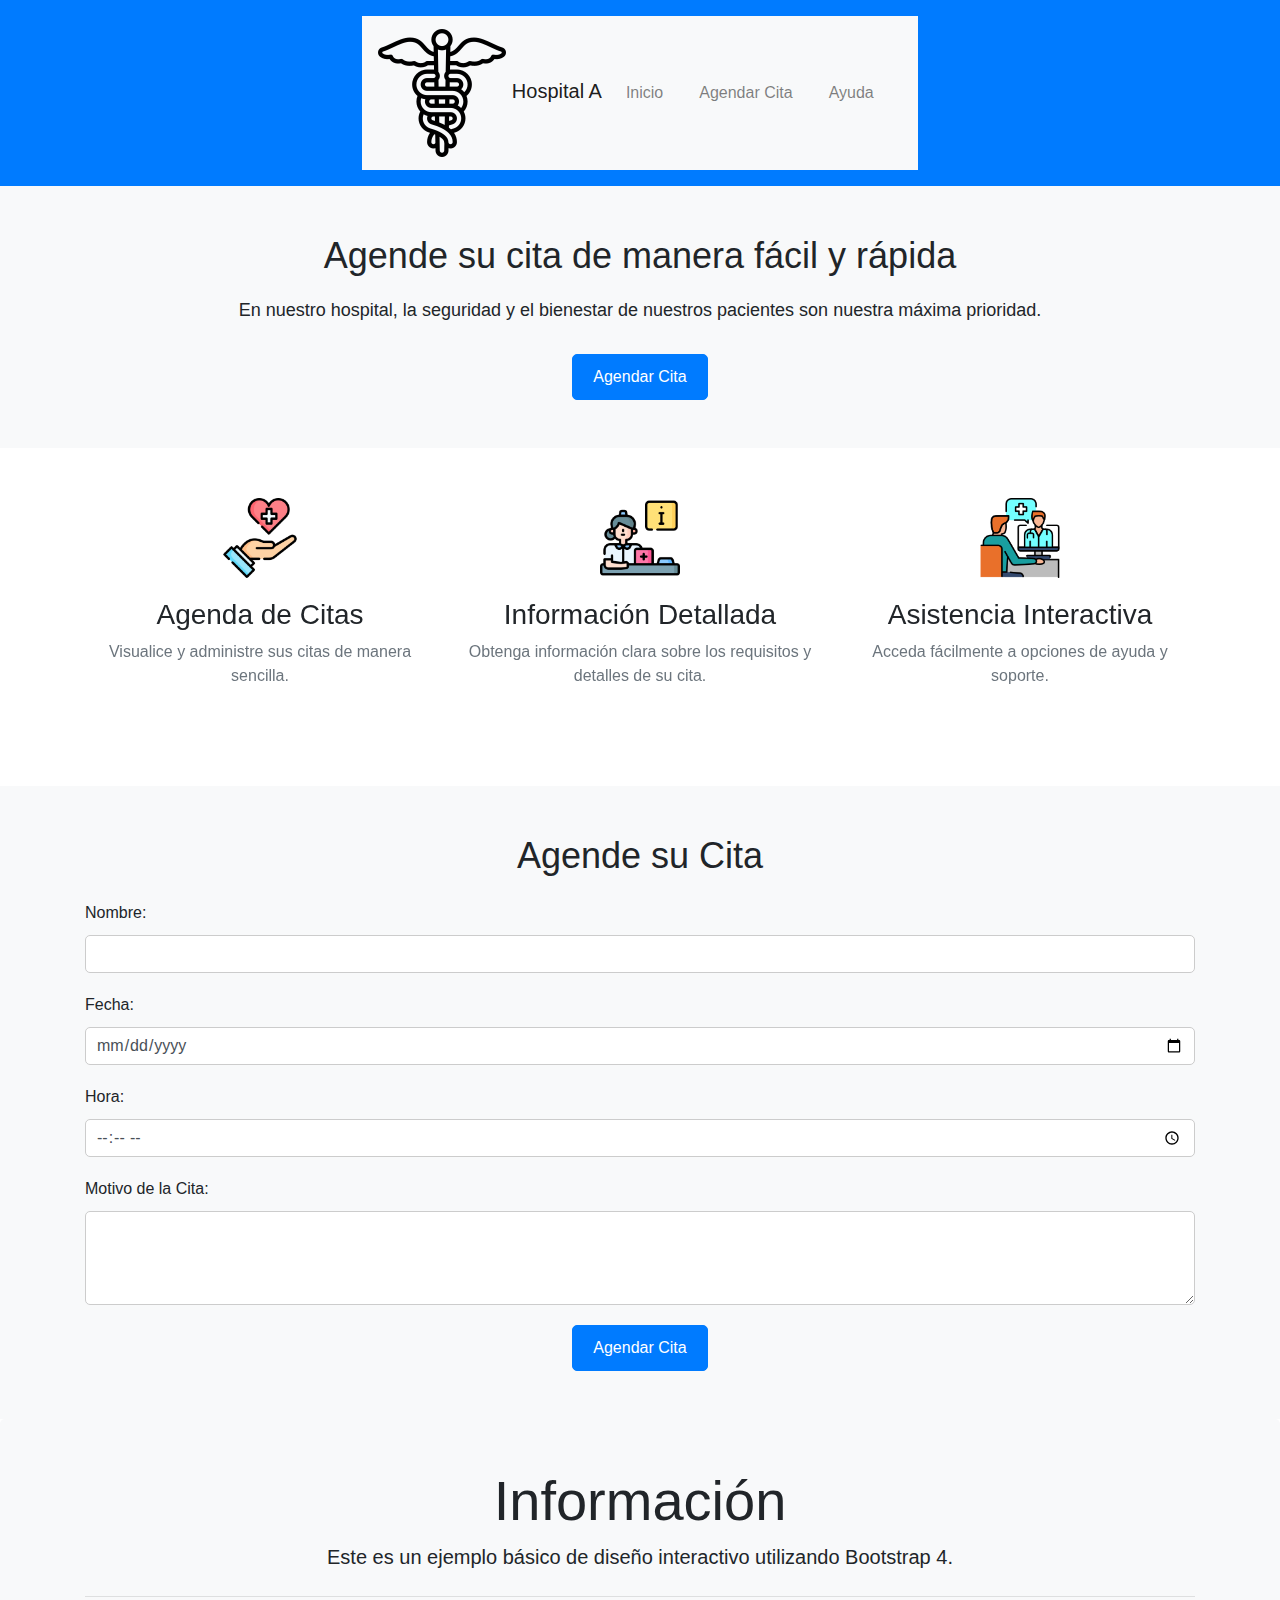
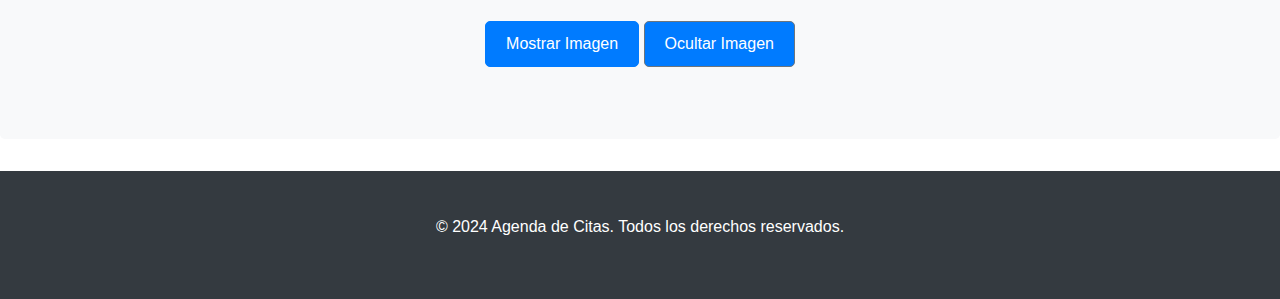
<file: index.html>
<!DOCTYPE html>
<html lang="es">

<head>
  <meta charset="UTF-8">
  <meta name="viewport" content="width=device-width, initial-scale=1.0">
  <title>Hospital A</title>
  <!-- Bootstrap CSS -->
  <link rel="stylesheet" href="https://stackpath.bootstrapcdn.com/bootstrap/4.5.2/css/bootstrap.min.css"
    integrity="sha384-JcKb8q3iqJ61gNV9KGb8thSsNjpSL0n8PARn9HuZOnIxN0hoP+VmmDGMN5t9UJ0Z" crossorigin="anonymous">
  <link rel="stylesheet" href="style.css">
  <style>
    /* Estilos adicionales personalizados */
    .logo img {
      max-width: 100px; /* Ajusta el tamaño del logo según tu necesidad */
    }

    .hero {
      background-color: #f8f9fa;
      padding: 3rem 1rem;
      text-align: center;
    }

    .feature {
      text-align: center;
      margin-bottom: 2rem;
    }

    .feature img {
      max-width: 100px; /* Ajusta el tamaño de las imágenes de características */
    }

    .appointment-form {
      background-color: #f8f9fa;
      padding: 3rem 1rem;
    }

    .jumbotron {
      background-color: #f8f9fa;
      padding: 3rem 1rem;
      text-align: center;
    }

    .jumbotron img {
      max-width: 100%; /* Ajusta el tamaño de la imagen interactiva */
    }
  </style>
</head>

<body>
  <header>
    <nav class="navbar navbar-expand-lg navbar-light bg-light">
      <a class="navbar-brand" href="#">
        <img src="imagenes/logo.png" alt="logo">
        Hospital A
      </a>
      <button class="navbar-toggler" type="button" data-toggle="collapse" data-target="#navbarNav"
        aria-controls="navbarNav" aria-expanded="false" aria-label="Toggle navigation">
        <span class="navbar-toggler-icon"></span>
      </button>
      <div class="collapse navbar-collapse" id="navbarNav">
        <ul class="navbar-nav ml-auto">
          <li class="nav-item">
            <a class="nav-link" href="#">Inicio</a>
          </li>
          <li class="nav-item">
            <a class="nav-link" href="agenta.html">Agendar Cita</a>
          </li>
          <li class="nav-item">
            <a class="nav-link" href="ayuda.html">Ayuda</a>
          </li>
        </ul>
      </div>
    </nav>
  </header>

  <main>
    <section class="hero">
      <div class="container">
        <h2 class="display-4">Agende su cita de manera fácil y rápida</h2>
        <p class="lead">En nuestro hospital, la seguridad y el bienestar de nuestros pacientes son nuestra máxima prioridad.</p>
        <a href="agenta.html" class="btn btn-primary btn-lg">Agendar Cita</a>
      </div>
    </section>

    <section class="features">
      <div class="container">
        <div class="row">
          <div class="col-lg-4 feature">
            <img src="imagenes/1.png" alt="Calendario">
            <h3>Agenda de Citas</h3>
            <p class="text-muted">Visualice y administre sus citas de manera sencilla.</p>
          </div>
          <div class="col-lg-4 feature">
            <img src="imagenes/2.png" alt="Información">
            <h3>Información Detallada</h3>
            <p class="text-muted">Obtenga información clara sobre los requisitos y detalles de su cita.</p>
          </div>
          <div class="col-lg-4 feature">
            <img src="imagenes/3.png" alt="Ayuda">
            <h3>Asistencia Interactiva</h3>
            <p class="text-muted">Acceda fácilmente a opciones de ayuda y soporte.</p>
          </div>
        </div>
      </div>
    </section>

    <section class="appointment-form">
      <div class="container">
        <h2 class="display-4 text-center mb-4">Agende su Cita</h2>
        <form>
          <div class="form-group">
            <label for="name">Nombre:</label>
            <input type="text" class="form-control" id="name" name="name" required>
          </div>
          <div class="form-group">
            <label for="date">Fecha:</label>
            <input type="date" class="form-control" id="date" name="date" required>
          </div>
          <div class="form-group">
            <label for="time">Hora:</label>
            <input type="time" class="form-control" id="time" name="time" required>
          </div>
          <div class="form-group">
            <label for="reason">Motivo de la Cita:</label>
            <textarea class="form-control" id="reason" name="reason" rows="3" required></textarea>
          </div>
          <button type="submit" class="btn btn-primary btn-lg">Agendar Cita</button>
        </form>
      </div>
    </section>

    <!-- Sección adicional con el diseño interactivo -->
    <section class="jumbotron">
      <div class="container">
        <h1 class="display-4">Información</h1>
        <p class="lead">Este es un ejemplo básico de diseño interactivo utilizando Bootstrap 4.</p>
        <hr class="my-4">
        <div class="text-center">
          <button id="btnMostrarImagen" class="btn btn-primary btn-lg">Mostrar Imagen</button>
          <button id="btnOcultarImagen" class="btn btn-secondary btn-lg">Ocultar Imagen</button>
        </div>
        <div class="mt-4">
          <img id="imagenInteractiva" class="img-fluid" src="imagenes/ayuda.jpg"
            alt="Imagen Interactiva" style="display: none;">
        </div>
      </div>
    </section>
  </main>

  <footer class="bg-dark text-white">
    <div class="container py-4">
      <p class="text-center">&copy; 2024 Agenda de Citas. Todos los derechos reservados.</p>
    </div>
  </footer>

  <!-- Bootstrap JS y jQuery (para funcionalidad de botones) -->
  <script src="https://code.jquery.com/jquery-3.5.1.slim.min.js"
    integrity="sha384-DfXdz2htPH0lsSSs5nCTpuj/zy4C+OGpamoFVy38MVBnE+IbbVYUew+OrCXaRkfj"
    crossorigin="anonymous"></script>
  <script src="https://cdn.jsdelivr.net/npm/@popperjs/core@2.5.4/dist/umd/popper.min.js"
    integrity="sha384-i1kIxRgZY7D9snWzJfcJR1kgcOiH8+HwrV19Qp1A8nCVl0lq+WHccX/lpMxzZhG7"
    crossorigin="anonymous"></script>
  <script src="https://stackpath.bootstrapcdn.com/bootstrap/4.5.2/js/bootstrap.min.js"
    integrity="sha384-B4gt1jrGC7Jh4AgTPSdUtOBvfO8sh/jSmtp28rtFJpS+6a0+Pto5CkSkR+Ed5fF3"
    crossorigin="anonymous"></script>

  <script>
    // Funcionalidad de los botones para mostrar y ocultar la imagen
    $(document).ready(function () {
      $('#btnMostrarImagen').click(function () {
        $('#imagenInteractiva').fadeIn();
      });

      $('#btnOcultarImagen').click(function () {
        $('#imagenInteractiva').fadeOut();
      });
    });
  </script>
</body>

</html>
</file>
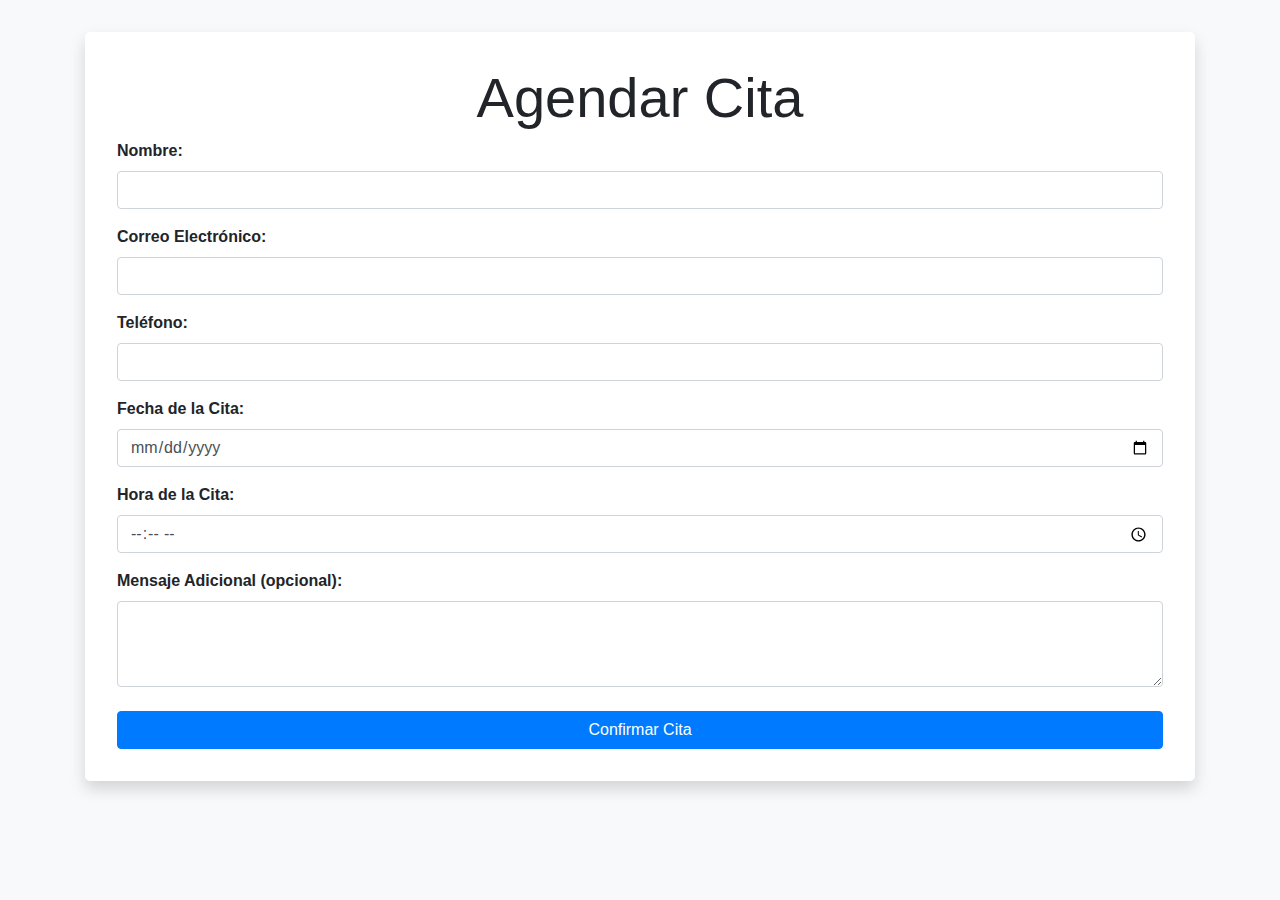
<file: agenta.html>
<!DOCTYPE html>
<html lang="es">

<head>
  <meta charset="UTF-8">
  <meta name="viewport" content="width=device-width, initial-scale=1.0">
  <title>Agendar Cita - Hospital A</title>
  <!-- Bootstrap CSS -->
  <link rel="stylesheet" href="https://stackpath.bootstrapcdn.com/bootstrap/4.5.2/css/bootstrap.min.css"
    integrity="sha384-JcKb8q3iqJ61gNV9KGb8thSsNjpSL0n8PARn9HuZOnIxN0hoP+VmmDGMN5t9UJ0Z" crossorigin="anonymous">
  <!-- Estilos personalizados -->
  <style>
    body {
      background-color: #f8f9fa;
    }

    .jumbotron {
      background-color: #ffffff;
      padding: 2rem;
      margin-top: 2rem;
      box-shadow: 0 0.5rem 1rem rgba(0, 0, 0, 0.15);
    }

    .form-group label {
      font-weight: bold;
    }
  </style>
</head>

<body>

  <div class="container">
    <div class="jumbotron">
      <h1 class="display-4 text-center">Agendar Cita</h1>
      <form>
        <div class="form-group">
          <label for="nombre">Nombre:</label>
          <input type="text" class="form-control" id="nombre" name="nombre" required>
        </div>

        <div class="form-group">
          <label for="email">Correo Electrónico:</label>
          <input type="email" class="form-control" id="email" name="email" required>
        </div>

        <div class="form-group">
          <label for="telefono">Teléfono:</label>
          <input type="tel" class="form-control" id="telefono" name="telefono" required>
        </div>

        <div class="form-group">
          <label for="fecha">Fecha de la Cita:</label>
          <input type="date" class="form-control" id="fecha" name="fecha" required>
        </div>

        <div class="form-group">
          <label for="hora">Hora de la Cita:</label>
          <input type="time" class="form-control" id="hora" name="hora" required>
        </div>

        <div class="form-group">
          <label for="mensaje">Mensaje Adicional (opcional):</label>
          <textarea class="form-control" id="mensaje" name="mensaje" rows="3"></textarea>
        </div>

        <button type="submit" class="btn btn-primary btn-block mt-4">Confirmar Cita</button>
      </form>
    </div>
  </div>

  <!-- Bootstrap JS y jQuery (para funcionalidad de botones) -->
  <script src="https://code.jquery.com/jquery-3.5.1.slim.min.js"
    integrity="sha384-DfXdz2htPH0lsSSs5nCTpuj/zy4C+OGpamoFVy38MVBnE+IbbVYUew+OrCXaRkfj"
    crossorigin="anonymous"></script>
  <script src="https://cdn.jsdelivr.net/npm/@popperjs/core@2.5.4/dist/umd/popper.min.js"
    integrity="sha384-i1kIxRgZY7D9snWzJfcJR1kgcOiH8+HwrV19Qp1A8nCVl0lq+WHccX/lpMxzZhG7"
    crossorigin="anonymous"></script>
  <script src="https://stackpath.bootstrapcdn.com/bootstrap/4.5.2/js/bootstrap.min.js"
    integrity="sha384-B4gt1jrGC7Jh4AgTPSdUtOBvfO8sh/jSmtp28rtFJpS+6a0+Pto5CkSkR+Ed5fF3"
    crossorigin="anonymous"></script>
</body>

</html>
</file>
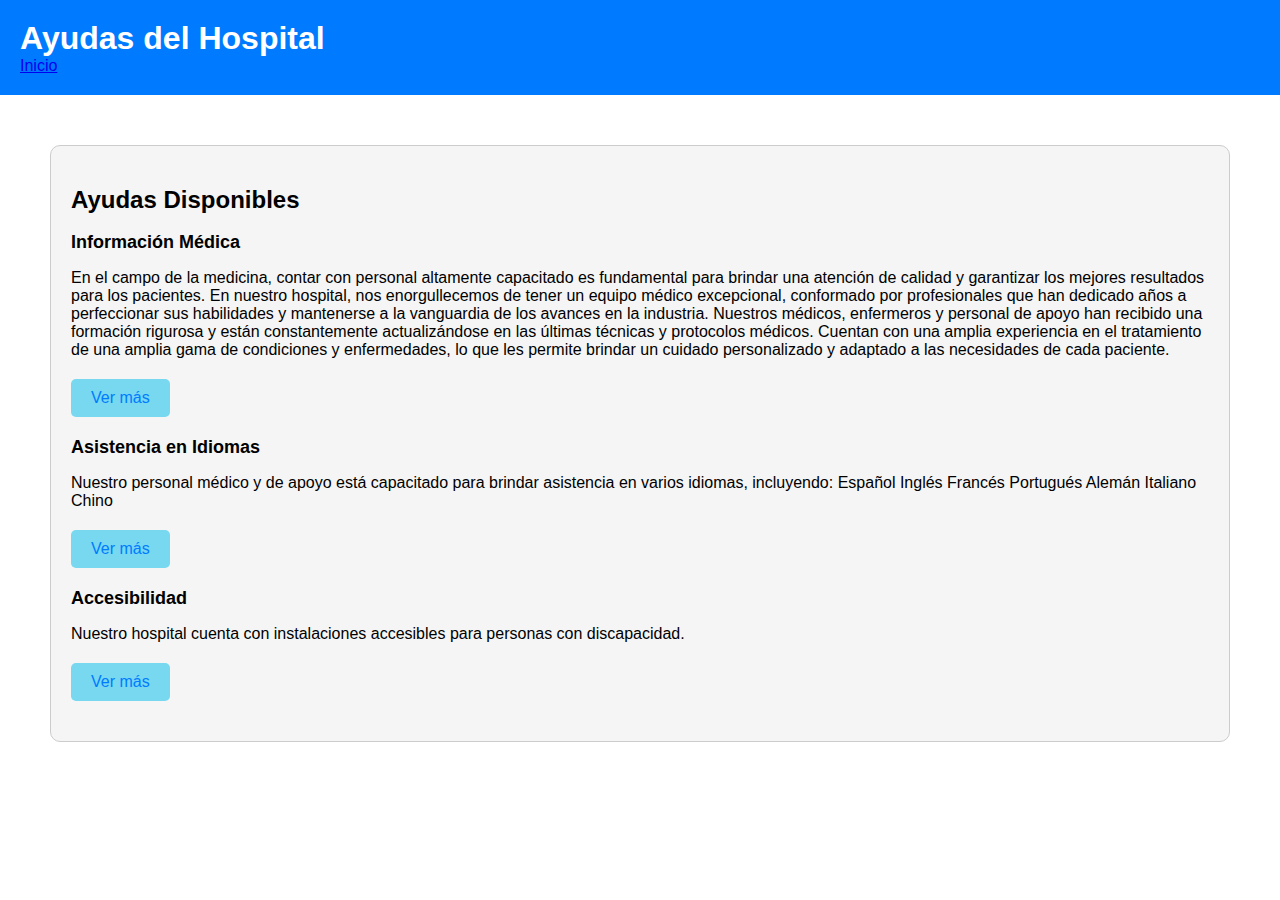
<file: ayuda.html>
<!DOCTYPE html>
<html lang="es">

<head>
    <meta charset="UTF-8">
    <meta name="viewport" content="width=device-width, initial-scale=1.0">
    <title>Ayudas del Hospital</title>
    <link rel="stylesheet" href="ayuda.css">
</head>

<body>
    <header>
        <h1>Ayudas del Hospital</h1>
        <a href="index.html">Inicio</a>
    </header>

    <main>
        <section class="help-section">
            <h2>Ayudas Disponibles</h2>
            <ul>
                <li>
                    <h3>Información Médica</h3>
                    <p>En el campo de la medicina, contar con personal altamente capacitado es fundamental para brindar
                        una atención de calidad y garantizar los mejores resultados para los pacientes. En nuestro
                        hospital, nos enorgullecemos de tener un equipo médico excepcional, conformado por profesionales
                        que han dedicado años a perfeccionar sus habilidades y mantenerse a la vanguardia de los avances
                        en la industria.
                        Nuestros médicos, enfermeros y personal de apoyo han recibido una formación rigurosa y están
                        constantemente actualizándose en las últimas técnicas y protocolos médicos. Cuentan con una
                        amplia experiencia en el tratamiento de una amplia gama de condiciones y enfermedades, lo que
                        les permite brindar un cuidado personalizado y adaptado a las necesidades de cada paciente.</p>
                    <a href="#" class="btn">Ver más</a>
                </li>
                <li>
                    <h3>Asistencia en Idiomas</h3>
                    <p>Nuestro personal médico y de apoyo está capacitado para brindar asistencia en varios idiomas,
                        incluyendo:
                        Español
                        Inglés
                        Francés
                        Portugués
                        Alemán
                        Italiano
                        Chino</p>
                    <a href="#" class="btn">Ver más</a>
                </li>
                <li>
                    <h3>Accesibilidad</h3>
                    <p>Nuestro hospital cuenta con instalaciones accesibles para personas con discapacidad.</p>
                    <a href="#" class="btn">Ver más</a>
                </li>
            </ul>
        </section>

</body>

</html>
</file>
<file: style.css>
/* Estilos generales */
body {
    font-family: Arial, sans-serif;
    margin: 0;
    padding: 0;
  }
  
  /* Estilos del encabezado */
  header {
    background-color: #007bff;
    color: rgb(255, 255, 255);
    padding: 1rem;
    display: flex;
    justify-content: center;
    align-items: center;
    position: sticky;
    top: 0;
    }
   
    header h1 {
    margin: 2%;
    }

  
  nav ul {
    list-style-type: none;
    margin: 0;
    padding: 0;
    display: flex;
  }
  
  nav li {
    margin-right: 20px;
  }
  
  nav a {
    color: #fff;
    text-decoration: none;
  }
  
  /* Estilos de la sección principal */
  .hero {
    background-color: #f5f5f5;
    padding: 50px;
    text-align: center;
  }
  
  .hero h2 {
    font-size: 36px;
    margin-bottom: 20px;
  }
  
  .hero p {
    font-size: 18px;
    margin-bottom: 30px;
  }
  
  .btn {
    display: inline-block;
    background-color: #007bff;
    color: #fff;
    text-decoration: none;
    padding: 10px 20px;
    border-radius: 5px;
    font-size: 16px;
  }
  
  .features {
    display: flex;
    justify-content: space-around;
    padding: 50px;
  }
  
  .feature {
    text-align: center;
    width: 30%;
  }
  
  .feature img {
    width: 80px;
    height: 80px;
    margin-bottom: 20px;
  }
  
  .appointment-form {
    background-color: #f5f5f5;
    padding: 50px;
  }
  
  .appointment-form h2 {
    font-size: 36px;
    margin-bottom: 30px;
  }
  
  .appointment-form label {
    display: block;
    font-size: 16px;
    margin-bottom: 10px;
  }
  
  .appointment-form input,
  .appointment-form textarea {
    width: 100%;
    padding: 10px;
    font-size: 16px;
    border: 1px solid #ccc;
    border-radius: 5px;
    margin-bottom: 20px;
  }
  
  .appointment-form button {
    display: block;
    margin: 0 auto;
  }
  
  /* Estilos del pie de página */
  footer {
    background-color: #007bff;
    color: #fff;
    text-align: center;
    padding: 20px;
  }
</file>
<file: ayuda.css>
/* Estilos generales */
body {
    font-family: Arial, sans-serif;
    margin: 0;
    padding: 0;
  }
  
  /* Estilos del encabezado */
  header {
    background-color: #007bff;
    color: #fff;
    padding: 20px;
  }
  
  header h1 {
    margin: 0;
  }
  
  /* Estilos de la sección principal */
  main {
    display: flex;
    flex-direction: column;
    align-items: center;
    padding: 50px;
  }
  
  .help-section {
    background-color: #f5f5f5;
    padding: 20px;
    border: 1px solid #ccc;
    border-radius: 10px;
    margin-bottom: 20px;
  }
  
  .help-section h2 {
    font-size: 24px;
    margin-bottom: 10px;
  }
  
  .help-section ul {
    list-style-type: none;
    margin: 0;
    padding: 0;
  }
  
  .help-section li {
    margin-bottom: 20px;
  }
  
  .help-section h3 {
    font-size: 18px;
    margin-bottom: 10px;
  }
  
  .help-section p {
    font-size: 16px;
    margin-bottom: 20px;
  }
  
  .help-section a {
    text-decoration: none;
    color: #007bff;
  }
  
  .help-section a:hover {
    color: #0069d9;
  }
  
  .help-form {
    background-color: #f5f5f5;
    padding: 20px;
    border: 1px solid #ccc;
    border-radius: 10px;
    margin-bottom: 20px;
  }
  
  .help-form h2 {
    font-size: 24px;
    margin-bottom: 10px;
  }
  
  .help-form form {
    display: flex;
    flex-direction: column;
    align-items: center;
  }
  
  .help-form label {
    font-size: 16px;
    margin-bottom: 10px;
  }
  
  .help-form input,
  .help-form textarea {
    width: 100%;
    padding: 10px;
    font-size: 16px;
    border: 1px solid #ccc;
    border-radius: 5px;
    margin-bottom: 20px;
  }
  
  .help-form button {
    display: block;
    margin: 0 auto;
  }
  
  /* Estilos del pie de página */
  footer {
    background-color: #007bff;
    color: #fff;
    text-align: center;
    padding: 20px;
  }

  
  .btn {
    display: inline-block;
    background-color: #77d8f0;
    color: #071d9c;
    text-decoration: none;
    padding: 10px 20px;
    border-radius: 5px;
    font-size: 16px;
  }
</file>
